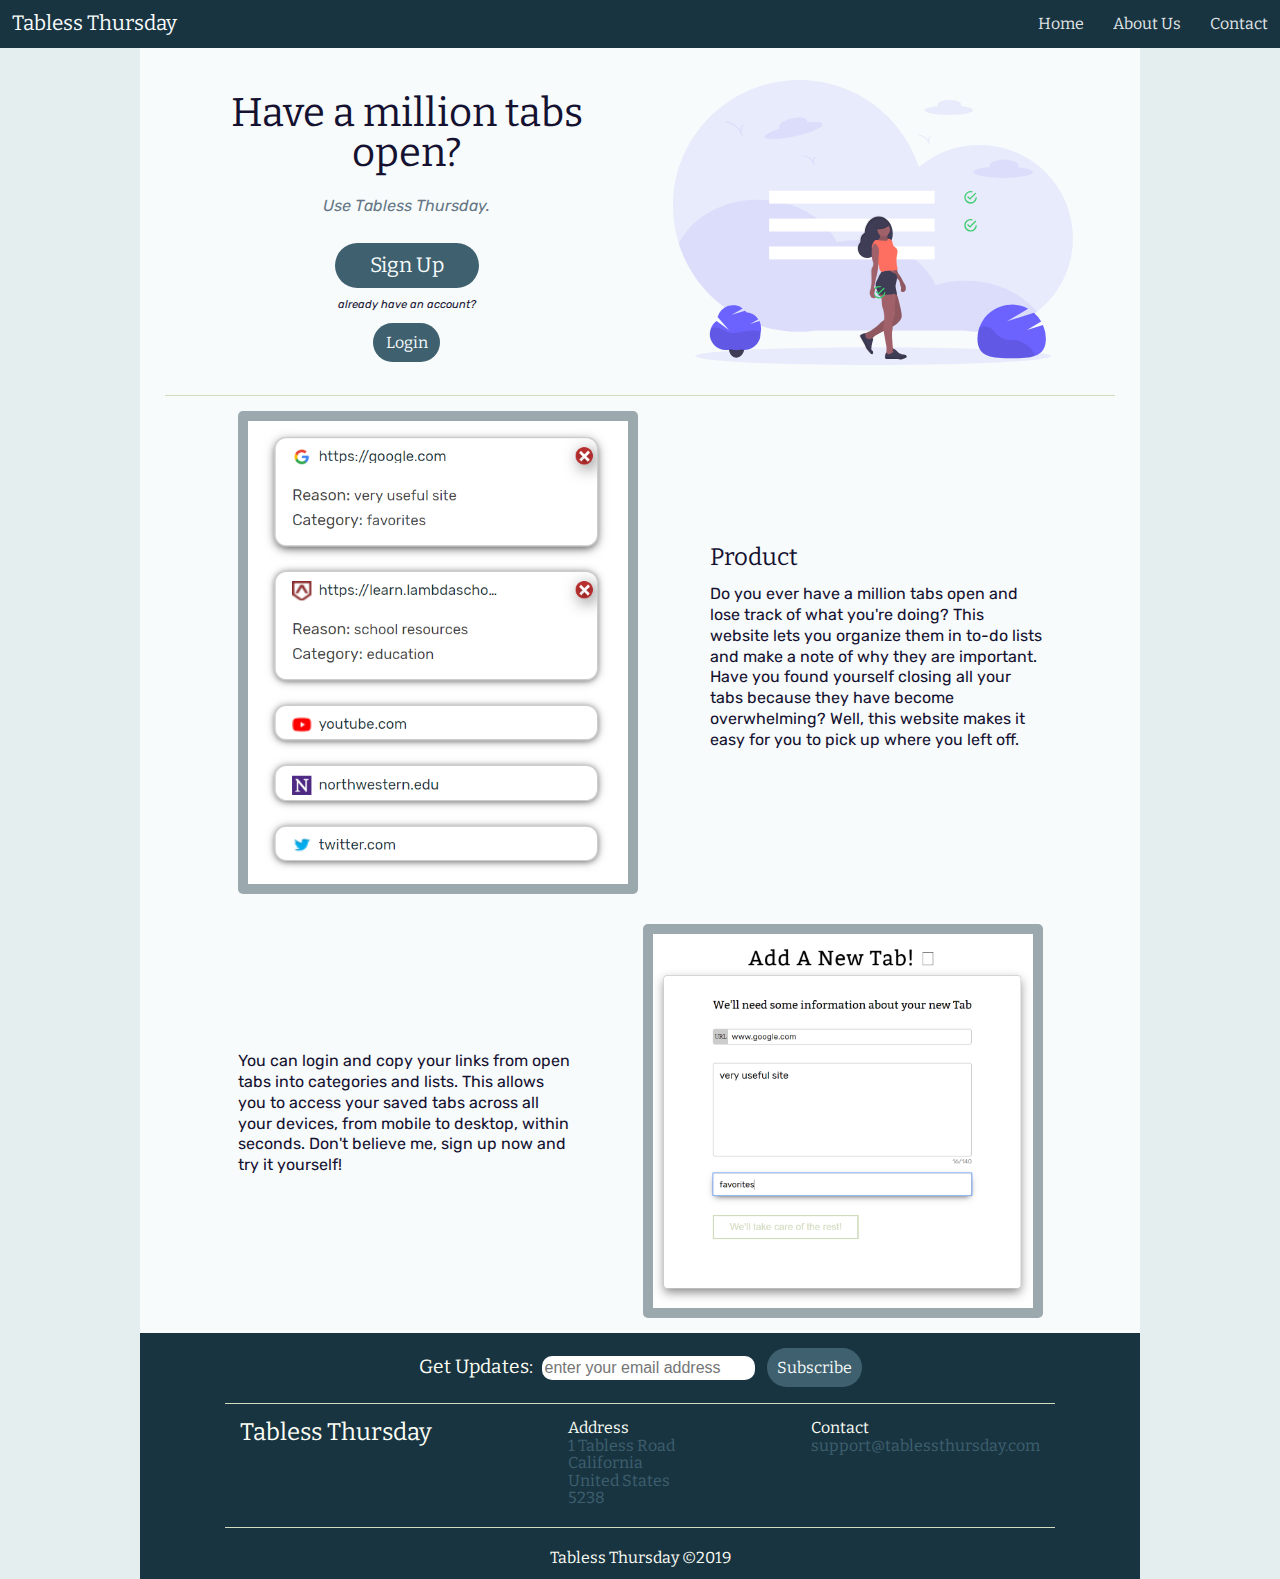
<file: index.html>
<!DOCTYPE html>
<html>
  <head>
    <meta charset="UTF-8" />
    <meta name="viewport" content="width=device-width, initial-scale=1.0" />
    <link rel="icon" href="assets/imgs/favicon.ico" type="image/x-icon" />
    <!-- Google Fonts Bitter, Rubik-->
    <link
      href="https://fonts.googleapis.com/css?family=Bitter|Rubik:400,500i,900"
      rel="stylesheet"
    />
    <!-- Font Awesome Icons-->
    <link
      rel="stylesheet"
      href="https://use.fontawesome.com/releases/v5.7.1/css/all.css"
      integrity="sha384-fnmOCqbTlWIlj8LyTjo7mOUStjsKC4pOpQbqyi7RrhN7udi9RwhKkMHpvLbHG9Sr"
      crossorigin="anonymous"
    />
    <!-- CSS stylesheet-->
    <link rel="stylesheet" type="text/css" href="./CSS/index.css" />
    <!-- JS -->
    <script src="./navigation/navigation.js" async></script>
    <title>Tabless Thursday</title>
  </head>

  <body>
    <!-- Navbar -->
    <header>
      <div class="header-container">
        <h1>Tabless Thursday</h1>
        <nav>
          <a href="index.html">Home</a>
          <a href="about.html">About Us</a>
          <a href="#contact">Contact</a>
          <i class="fas fa-bars fa-lg"></i>
        </nav>
      </div>
    </header>

    <!-- Main Content -->
    <div class="main-content">
      <!-- CTA -->
      <section class="cta">
        <div class="cta-text">
          <h2>Have a million tabs open?</h2>
          <h3>Use Tabless Thursday.</h3>
          <a href="http://tabless-thursday.s3-website.us-east-2.amazonaws.com/">
            <button>Sign Up</button>
          </a>
          <p>already have an account?</p>
          <a href="http://tabless-thursday.s3-website.us-east-2.amazonaws.com/">
            <button class="btn-two">Login</button>
          </a>
        </div>
        <img src="assets/imgs/list.svg" alt="woman next to tab list" />
      </section>

      <!-- Product -->
      <section class="main-container" id="product">
        <section class="product">
          <div class="top-content">
            <h2>Product</h2>
            <p>
              Do you ever have a million tabs open and lose track of what you're
              doing? This website lets you organize them in to-do lists and make
              a note of why they are important. Have you found yourself closing
              all your tabs because they have become overwhelming? Well, this
              website makes it easy for you to pick up where you left off.
            </p>
          </div>
          <img src="assets/imgs/app-scrn.png" alt="screenshot of tabs" />
        </section>
        <section class="product2">
          <div class="top-content2">
            <p>
              You can login and copy your links from open tabs into categories
              and lists. This allows you to access your saved tabs across all
              your devices, from mobile to desktop, within seconds. Don't
              believe me, sign up now and try it yourself!
            </p>
          </div>
          <img
            id="reg-order"
            src="assets/imgs/add-a-tab.PNG"
            alt="screenshot of add a new tab"
          />
        </section>

        <!-- User Ticker
        <section class="user-ticker">
          <h2>User Count: <span class="ticker"></span></h2>
        </section>-->
      </section>
    </div>

    <!-- Footer / Contact-->
    <footer>
      <div class="footer-content" id="contact">
        <div class="email">
          <form action="">
            Get Updates:
            <input type="email" placeholder="enter your email address" />
            <button>Subscribe</button>
          </form>
        </div>

        <div class="contact-info">
          <h2>Tabless Thursday</h2>
          <address>
            <span>Address</span>
            <br />1 Tabless Road <br />
            California <br />United States<br />
            5238
          </address>
          <div class="contact">
            <span>Contact</span>
            <br />
            support@tablessthursday.com<br />
            <a href="https://github.com/tabless-thursday"
              ><i class="fab fa-github fa-2x" alt="github logo"></i
            ></a>
          </div>
        </div>

        <div class="copyright">
          <p>Tabless Thursday &copy;2019</p>
        </div>
      </div>
    </footer>
  </body>
</html>
</file>
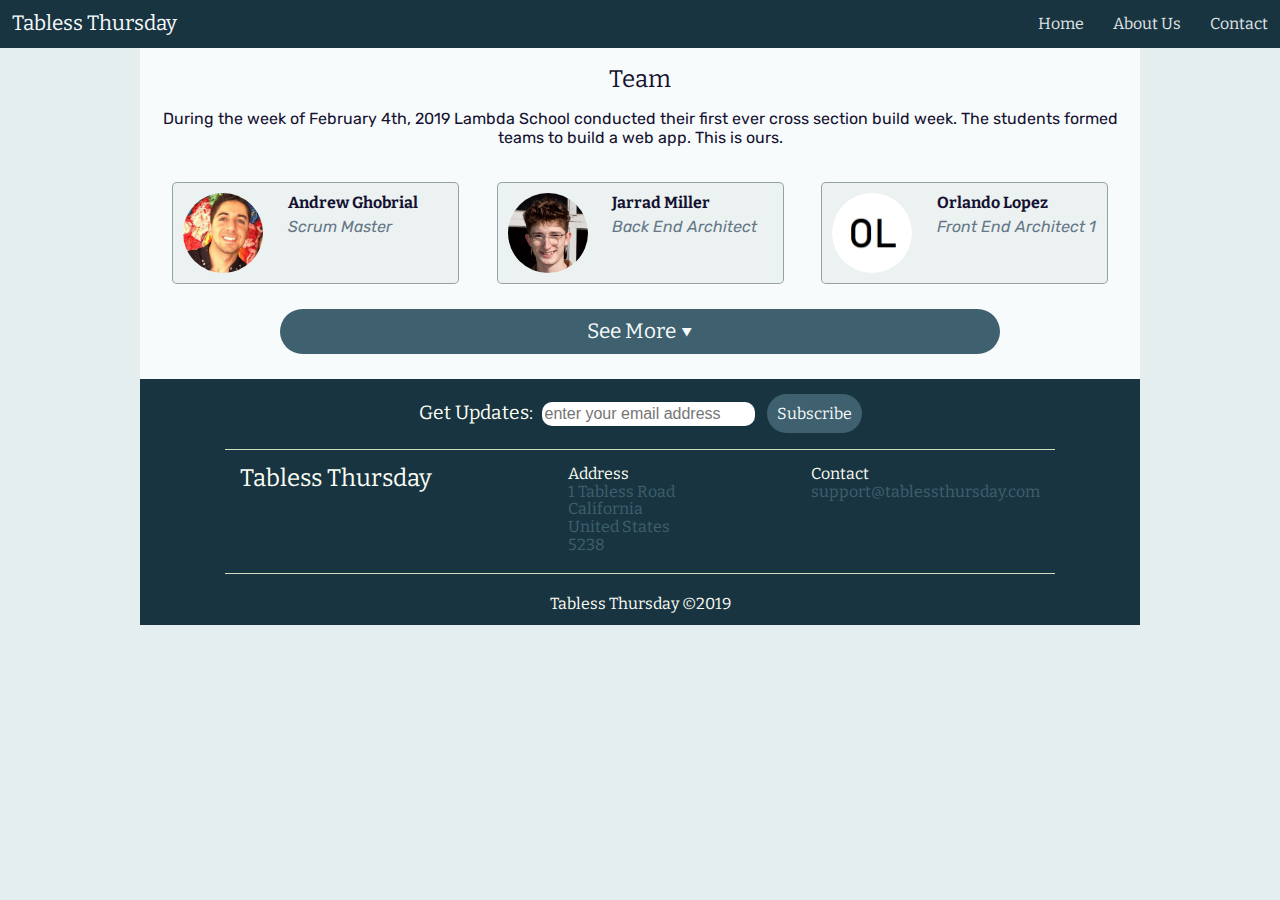
<file: about.html>
<!DOCTYPE html>
<html lang="en">
  <head>
    <meta charset="UTF-8" />
    <meta name="viewport" content="width=device-width, initial-scale=1.0" />
    <link rel="icon" href="assets/imgs/favicon.ico" type="image/x-icon" />
    <!-- Google Fonts Bitter, Rubik-->
    <link
      href="https://fonts.googleapis.com/css?family=Bitter|Rubik:400,500i,900"
      rel="stylesheet"
    />
    <!-- Font Awesome Icons-->
    <link
      rel="stylesheet"
      href="https://use.fontawesome.com/releases/v5.7.1/css/all.css"
      integrity="sha384-fnmOCqbTlWIlj8LyTjo7mOUStjsKC4pOpQbqyi7RrhN7udi9RwhKkMHpvLbHG9Sr"
      crossorigin="anonymous"
    />
    <!-- CSS stylesheet-->
    <link rel="stylesheet" type="text/css" href="./CSS/index.css" />
    <!-- JS -->
    <script src="./navigation/navigation.js" async></script>
    <script src="./Components/about/about.js" async></script>
    <title>Tabless Thursday</title>
  </head>

  <body>
    <!-- Navbar -->
    <header>
      <div class="header-container">
        <h1>Tabless Thursday</h1>
        <nav>
          <a href="index.html">Home</a>
          <a href="about.html">About Us</a>
          <a href="#contact">Contact</a>
          <i class="fas fa-bars fa-lg"></i>
        </nav>
      </div>
    </header>

    <!-- Main Content -->
    <div class="main-content"></div>
    <!-- Team -->
    <section class="team">
      <div class="team-text">
        <h2>Team</h2>
        <h3>
          During the week of February 4th, 2019 Lambda School conducted their
          first ever cross section build week. The students formed teams to
          build a web app. This is ours.
        </h3>
      </div>

      <div class="person-container">
        <div class="person-card andrew">
          <div class="left-side">
            <img src="" alt="picture of Andrew" />
          </div>
          <div class="right-side">
            <div class="name"></div>
            <div class="position"></div>
          </div>
        </div>
        <div class="person-card jarrad">
          <div class="left-side">
            <img src="" alt="picture of Jarrad" />
          </div>
          <div class="right-side">
            <div class="name"></div>
            <div class="position"></div>
          </div>
        </div>

        <div class="person-card orlando">
          <div class="left-side">
            <img src="" alt="picture of Orlando" />
          </div>
          <div class="right-side">
            <div class="name"></div>
            <div class="position"></div>
          </div>
        </div>

        <button class="seeMoreButton">
          See More &#x25bc;
        </button>

        <div class="person-card hidden randy">
          <div class="left-side">
            <img src="" alt="picture of Randy" />
          </div>
          <div class="right-side">
            <div class="name"></div>
            <div class="position"></div>
          </div>
        </div>

        <div class="person-card hidden rory">
          <div class="left-side">
            <img src="" alt="picture of Rory" />
          </div>
          <div class="right-side">
            <div class="name"></div>
            <div class="position"></div>
          </div>
        </div>

        <div class="person-card hidden brian">
          <div class="left-side">
            <img src="" alt="picture of Brian" />
          </div>
          <div class="right-side">
            <div class="name"></div>
            <div class="position"></div>
          </div>
        </div>

        <div class="person-card hidden adam">
          <div class="left-side">
            <img src="" alt="picture of Adam" />
          </div>
          <div class="right-side">
            <div class="name"></div>
            <div class="position"></div>
          </div>
        </div>
      </div>
    </section>

    <!-- Footer / Contact-->
    <footer>
      <div class="footer-content" id="contact">
        <div class="email">
          <form action="">
            Get Updates:
            <input type="email" placeholder="enter your email address" />
            <button>Subscribe</button>
          </form>
        </div>

        <div class="contact-info">
          <h2>Tabless Thursday</h2>
          <address>
            <span>Address</span>
            <br />1 Tabless Road <br />
            California <br />United States<br />
            5238
          </address>
          <div class="contact">
            <span>Contact</span>
            <br />
            support@tablessthursday.com<br />
            <a href="https://github.com/tabless-thursday"
              ><i class="fab fa-github fa-2x"></i
            ></a>
          </div>
        </div>

        <div class="copyright">
          <p>Tabless Thursday &copy;2019</p>
        </div>
      </div>
    </footer>
  </body>
</html>
</file>
<file: CSS/index.css>
.center {
  display: flex;
  justify-content: space-between;
  align-items: center;
}
.center-even {
  display: flex;
  justify-content: space-evenly;
  align-items: center;
}
.border-top {
  border-top: 1px solid #d1dbbd;
}
.button-blue button {
  font-family: "Bitter", serif;
  font-size: 1.3rem;
  background: #3e606f;
  border: none;
  color: #f7fbfb;
  padding: 10px 35px;
  margin: 19px;
  border-radius: 30px;
  cursor: pointer;
  margin-bottom: 25px;
}
.button-blue button:hover {
  background: #657e92;
}
.button-blue button,
.button-blue input:focus {
  outline: 0;
}
/* http://meyerweb.com/eric/tools/css/reset/ 
   v2.0 | 20110126
   License: none (public domain)
*/
html,
body,
div,
span,
applet,
object,
iframe,
h1,
h2,
h3,
h4,
h5,
h6,
p,
blockquote,
pre,
a,
abbr,
acronym,
address,
big,
cite,
code,
del,
dfn,
em,
img,
ins,
kbd,
q,
s,
samp,
small,
strike,
strong,
sub,
sup,
tt,
var,
b,
u,
i,
center,
dl,
dt,
dd,
ol,
ul,
li,
fieldset,
form,
label,
legend,
table,
caption,
tbody,
tfoot,
thead,
tr,
th,
td,
article,
aside,
canvas,
details,
embed,
figure,
figcaption,
footer,
header,
hgroup,
menu,
nav,
output,
ruby,
section,
summary,
time,
mark,
audio,
video {
  margin: 0;
  padding: 0;
  border: 0;
  font-size: 100%;
  font: inherit;
  vertical-align: baseline;
}
/* HTML5 display-role reset for older browsers */
article,
aside,
details,
figcaption,
figure,
footer,
header,
hgroup,
menu,
nav,
section {
  display: block;
}
body {
  line-height: 1;
}
ol,
ul {
  list-style: none;
}
blockquote,
q {
  quotes: none;
}
blockquote:before,
blockquote:after,
q:before,
q:after {
  content: "";
  content: none;
}
table {
  border-collapse: collapse;
  border-spacing: 0;
}
*::before,
*::after {
  box-sizing: border-box;
}
html {
  font-family: "Rubik", sans-serif;
  background-color: #f6f6f6;
}
h1 {
  font-size: 1.8rem;
}
h2 {
  font-size: 1.5rem;
}
p {
  line-height: 1.3;
  font-size: 1rem;
  padding-bottom: 10px;
}
img {
  max-width: 100%;
  height: auto;
}
.container {
  width: 100%;
  margin: 0 auto;
}
button:hover {
  transform: scale(1.1);
  transition: 0.2s ease-in-out;
}
header {
  background-color: #193441;
  color: #f7fbfb;
  font-family: "Bitter", serif;
  position: fixed;
  width: 100%;
}
.header-container {
  display: flex;
  justify-content: space-between;
  align-items: center;
}
.header-container h1 {
  width: 200px;
  font-size: 1.3rem;
  text-align: left;
  padding-left: 12px;
}
.header-container nav {
  display: flex;
  justify-content: space-between;
  align-items: center;
  width: 20px;
  padding: 16px 12px;
}
@media (min-width: 800px) {
  .header-container nav {
    width: 230px;
  }
}
.header-container nav i {
  cursor: pointer;
  opacity: 0.9;
}
@media (min-width: 800px) {
  .header-container nav i {
    display: none;
  }
}
.header-container nav a {
  display: none;
  text-decoration: none;
  opacity: 0.9;
  color: #f7fbfb;
}
@media (min-width: 800px) {
  .header-container nav a {
    display: inline;
  }
}
.header-container nav i:hover {
  opacity: 1;
}
.header-container nav a:hover {
  opacity: 1;
}
.menu-active {
  width: 100%;
}
.menu-active h1 {
  display: none;
}
.menu-active nav {
  width: 100%;
  height: 50%;
  flex-direction: column;
  text-align: end;
}
.menu-active nav a {
  display: block;
  font-size: 1.1rem;
  margin: 15px auto;
}
.menu-active nav i {
  order: -1;
  margin: 15px auto;
}
i:hover {
  transform: scale(1.2);
  transition: 0.2s ease-in-out;
}
nav a:hover {
  transform: scale(1.2);
  transition: 0.2s ease-in-out;
}
footer {
  max-width: 1000px;
  font-family: "Bitter", serif;
  width: 100%;
  margin: 0 auto;
  background-color: #193441;
  color: #fcfff5;
}
footer .footer-content {
  display: flex;
  flex-direction: column;
  align-items: center;
}
footer .footer-content .contact-info {
  border-bottom: 1px solid #d1dbbd;
  border-top: 1px solid #d1dbbd;
  padding: 15px;
  line-height: 1.1;
  width: 80%;
  margin-bottom: 5px;
  color: #3e606f;
  display: flex;
  justify-content: space-between;
  flex-direction: column;
}
@media (min-width: 800px) {
  footer .footer-content .contact-info {
    flex-direction: row;
  }
}
footer .footer-content .contact-info h2 {
  color: #fcfff5;
  margin-bottom: 5px;
}
footer .footer-content .contact-info span {
  color: #fcfff5;
}
footer .footer-content .contact-info address {
  margin-bottom: 5px;
}
footer form {
  font-size: 1.2rem;
  margin: 15px;
}
footer form input {
  margin: 8px;
  margin-left: 5px;
  border-radius: 10px;
  border: none;
  font-size: 1rem;
  padding: 3px;
}
footer form button {
  margin: 0;
  font-size: 1rem;
  padding: 10px 10px;
}
footer .copyright {
  margin-top: 15px;
  text-align: center;
}
footer i {
  margin-top: 10px;
  color: white;
}
footer i:active {
  color: white;
}
html {
  scroll-behavior: smooth;
  background-color: #e4eeef;
}
html button {
  font-family: "Bitter", serif;
  font-size: 1.3rem;
  background: #3e606f;
  border: none;
  color: #f7fbfb;
  padding: 10px 35px;
  margin: 19px;
  border-radius: 30px;
  cursor: pointer;
  margin-bottom: 25px;
}
html button:hover {
  background: #657e92;
}
html button,
html input:focus {
  outline: 0;
}
.main-content {
  max-width: 1000px;
  width: 100%;
  margin: 0 auto;
  background-color: #f7fbfb;
  color: #151131;
}
.cta {
  display: flex;
  justify-content: space-evenly;
  align-items: center;
  flex-direction: column;
  padding-top: 80px;
}
@media (min-width: 501px) {
  .cta {
    flex-direction: row;
  }
}
.cta img {
  width: 85%;
  order: -1;
  margin-bottom: 30px;
}
@media (min-width: 501px) {
  .cta img {
    order: 1;
    width: 40%;
  }
}
.cta .cta-text {
  width: 85%;
  display: flex;
  justify-content: space-evenly;
  align-items: center;
  flex-direction: column;
  text-align: center;
}
@media (min-width: 501px) {
  .cta .cta-text {
    width: 40%;
  }
}
.cta h2 {
  font-size: 2.5rem;
  margin-bottom: 15px;
  font-family: "Bitter", serif;
}
.cta h3,
.cta p {
  font-style: italic;
  color: #657786;
  padding: 10px 0;
}
.cta p {
  color: #151131;
  font-size: 0.7rem;
}
.cta button {
  margin-bottom: 0;
}
.cta .btn-two {
  font-size: 1rem;
  margin: 0;
  padding: 10px 12.5px;
  margin-bottom: 20px;
}
.main-container {
  border-top: 1px solid #d1dbbd;
  width: 95%;
  margin: 0 auto;
}
.main-container .product,
.main-container .product2 {
  display: flex;
  justify-content: space-evenly;
  align-items: center;
  margin: 15px 0;
  flex-direction: column;
}
@media (min-width: 800px) {
  .main-container .product,
  .main-container .product2 {
    flex-direction: row;
  }
}
.main-container .product img,
.main-container .product2 img {
  width: 85%;
  background-color: #19344169;
  padding: 10px;
  border-radius: 5px;
}
@media (min-width: 800px) {
  .main-container .product img,
  .main-container .product2 img {
    order: -1;
    width: 40%;
  }
}
.main-container .product h2,
.main-container .product2 h2 {
  margin-bottom: 15px;
  color: #151131;
  font-family: "Bitter", serif;
}
@media (min-width: 800px) {
  .main-container .product .top-content,
  .main-container .product2 .top-content,
  .main-container .product .top-content2,
  .main-container .product2 .top-content2 {
    width: 35%;
  }
}
.main-container .product2 {
  margin-top: 30px;
  padding-bottom: 15px;
  margin-bottom: 0;
}
@media (min-width: 800px) {
  .main-container .product2 img {
    order: 1;
    width: 40%;
  }
}
.main-container .product2 p {
  padding-bottom: 15px;
}
.user-ticker {
  border-top: 1px solid #d1dbbd;
  max-width: 95%;
  margin-top: 15px;
  padding: 20px 0;
}
.user-ticker h2 {
  font-family: "Bitter", serif;
}
.team {
  max-width: 1000px;
  width: 100%;
  margin: 0 auto;
  background-color: #f7fbfb;
  color: #151131;
  line-height: 1.2;
  padding-top: 50px;
  height: 100%;
}
.team h2 {
  font-family: "Bitter", serif;
  margin: 15px 0 15px 0;
}
@media (min-width: 501px) {
  .team h2 {
    text-align: center;
  }
}
.team .team-text {
  text-align: center;
  margin: 5px;
}
.person-container {
  display: flex;
  align-items: center;
  justify-content: space-evenly;
  flex-flow: row wrap;
  margin-top: 15px;
  padding-bottom: 25px;
}
.person-card {
  width: 265px;
  display: flex;
  height: 80px;
  margin: 20px 5px 0 5px;
  padding: 10px;
  background-color: #1934410c;
  border-radius: 5px;
  border: 1px solid #1934416c;
}
.person-card .name {
  font-family: "Bitter", serif;
  font-weight: bold;
  padding-bottom: 5px;
}
.person-card .position {
  color: #657786;
  font-weight: none;
  font-style: italic;
  padding-bottom: 5px;
}
.person-card .left-side {
  width: 110px;
  margin-right: 10px;
}
.person-card .left-side img {
  border-radius: 50%;
  width: 80px;
  height: 80px;
}
.person-card .right-side {
  width: 70%;
}
.hidden {
  display: none;
}
.seeMoreButton {
  width: 72%;
  margin: 0;
  margin-top: 25px;
}
.all-team {
  display: inline;
}
</file>
